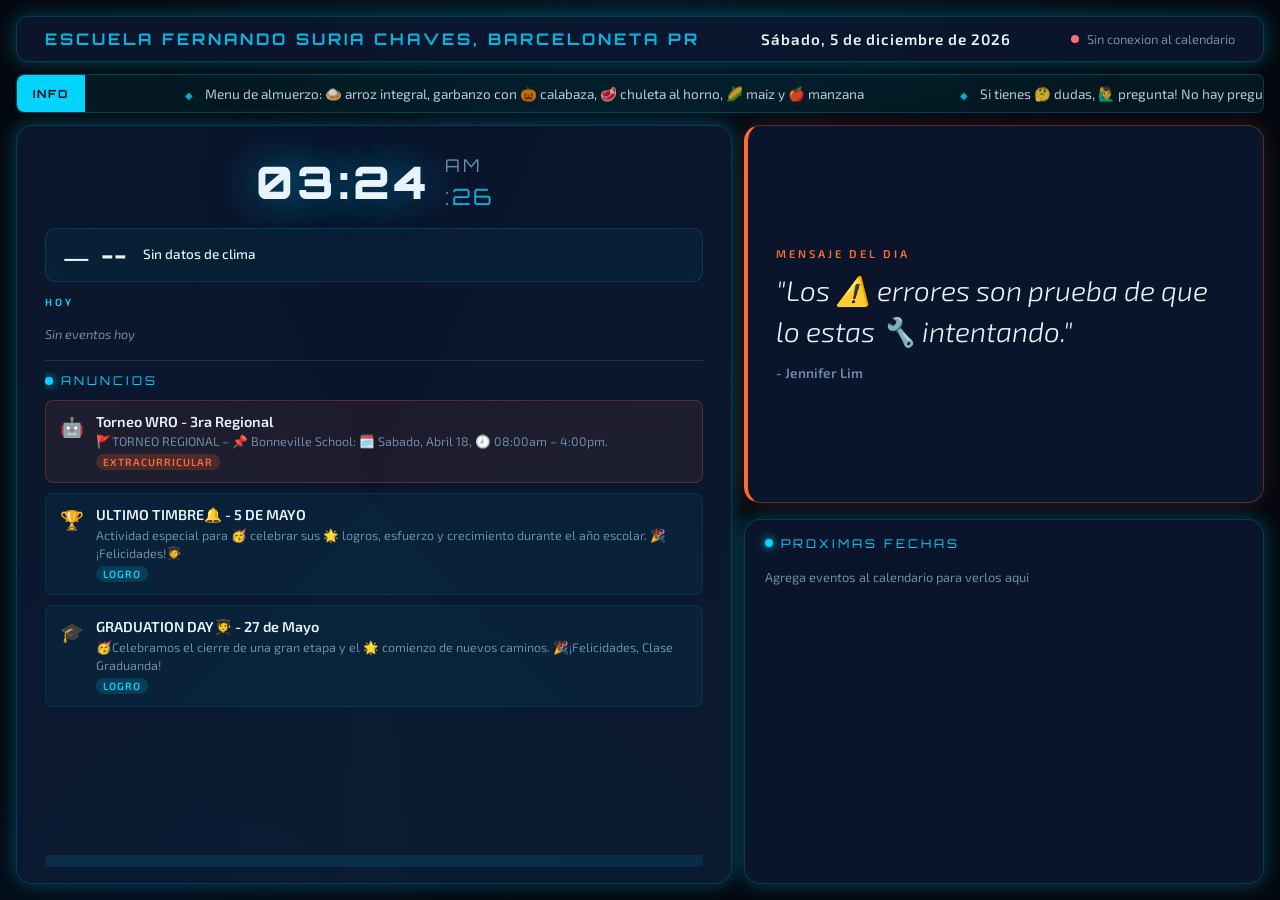
<file: dashboard/index.html>
<!DOCTYPE html>
<html lang="es">
<head>
  <meta charset="UTF-8">
  <meta name="viewport" content="width=device-width, initial-scale=1.0">
  <title>Dashboard - Salon</title>
  <link href="https://fonts.googleapis.com/css2?family=Orbitron:wght@400;700;900&family=Exo+2:wght@300;400;600&display=swap" rel="stylesheet">
  <link rel="stylesheet" href="style.css">
</head>
<body>
<div class="layout">

  <!-- BARRA SUPERIOR -->
  <div class="top-bar">
    <div class="school-name" id="schoolName">Cargando...</div>
    <div class="date-display"><span id="fullDate">-</span></div>
    <div class="cal-status">
      <div class="cal-dot" id="calDot"></div>
      <span id="calStatusText">Cargando calendario...</span>
    </div>
  </div>

  <!-- TICKER (entre barra superior y contenido) -->
  <div class="ticker-bar">
    <div class="ticker-label">INFO</div>
    <div class="ticker-content" id="tickerContent"></div>
  </div>

  <!-- RELOJ -->
  <div class="clock-panel">
    <div class="clock-main">
      <div class="clock-time" id="clockTime">00:00</div>
      <div class="clock-side">
        <div class="clock-period"  id="clockPeriod">AM</div>
        <div class="clock-seconds" id="clockSec">:00</div>
      </div>
    </div>
    <!-- CLIMA -->
    <div class="weather-strip" id="weatherStrip">
      <div class="weather-main">
        <span class="weather-icon" id="weatherIcon">—</span>
        <span class="weather-temp" id="weatherTemp">--</span>
      </div>
      <div class="weather-detail">
        <span class="weather-desc"  id="weatherDesc">Cargando clima...</span>
        <span class="weather-meta"  id="weatherMeta"></span>
      </div>
    </div>

    <div class="today-strip">
      <div class="today-label">Hoy</div>
      <div id="todayEvents"><div class="no-events">Cargando...</div></div>
    </div>
    <!-- ANUNCIOS dentro del panel del reloj -->
    <div class="announcements-panel">
      <div class="panel-title">Anuncios</div>
      <div class="announcements-list" id="announcementsList"></div>
      <div class="progress-bar">
        <div class="progress-fill" id="annProgress" style="width:0%"></div>
      </div>
    </div>
  </div>

  <!-- SIDEBAR DERECHA -->
  <div class="sidebar">

    <!-- Mensaje positivo del dia -->
    <div class="message-panel">
      <div class="message-label">Mensaje del dia</div>
      <div id="quoteContainer" class="quote-fade">
        <div class="message-text"   id="quoteText"></div>
        <div class="message-author" id="quoteAuthor"></div>
      </div>
    </div>

    <!-- Proximas fechas con countdown -->
    <div class="countdown-panel">
      <div class="panel-title">Proximas fechas</div>
      <div class="countdown-items" id="countdownList"></div>
    </div>

  </div>

</div>

<!-- config.js primero, luego app.js -->
<script src="config.js"></script>
<script src="app.js"></script>
</body>
</html>
</file>
<file: dashboard/style.css>
/* =============================================================
   STYLE.CSS — ESTILOS DEL DASHBOARD
   Para cambiar colores edita las variables en :root
   ============================================================= */

/* RESET */
*, *::before, *::after { box-sizing: border-box; margin: 0; padding: 0; }

/* ---------------------------------------------------------------
   VARIABLES DE COLOR
   Cambia estos valores para modificar el tema completo:
   --bg       : fondo principal
   --panel    : fondo de cada tarjeta
   --accent   : azul cyan (bordes, titulos, reloj)
   --accent2  : naranja (panel de mensaje)
   --text     : texto principal
   --muted    : texto secundario
   --border   : color de bordes
   --glow     : sombra de brillo azul
--------------------------------------------------------------- */
:root {
  --bg:      #05080f;
  --panel:   rgba(12, 24, 49, 0.85);
  --accent:  #00d4ff;
  --accent2: #ff6b35;
  --gold:    #ffd700;
  --text:    #e8f4fd;
  --muted:   #6b8caa;
  --border:  rgba(0, 212, 255, 0.2);
  --glow:    0 0 20px rgba(0, 212, 255, 0.3);
}

/* Pantalla completa sin scroll */
html, body {
  width: 100%; height: 100%;
  background: var(--bg);
  color: var(--text);
  font-family: 'Exo 2', sans-serif;
  overflow: hidden;
}

/* Puntos decorativos tipo estrellas en el fondo */
body::before {
  content: ''; position: fixed; inset: 0;
  background-image:
    radial-gradient(1px 1px at 10% 15%, rgba(0,212,255,.4) 0%, transparent 100%),
    radial-gradient(1px 1px at 25% 60%, rgba(255,255,255,.3) 0%, transparent 100%),
    radial-gradient(1px 1px at 45% 30%, rgba(0,212,255,.2) 0%, transparent 100%),
    radial-gradient(1px 1px at 70% 80%, rgba(255,255,255,.25) 0%, transparent 100%),
    radial-gradient(1px 1px at 85% 20%, rgba(0,212,255,.3) 0%, transparent 100%),
    radial-gradient(2px 2px at 15% 85%, rgba(0,212,255,.15) 0%, transparent 100%),
    radial-gradient(1px 1px at 60% 10%, rgba(255,255,255,.3) 0%, transparent 100%);
  pointer-events: none; z-index: 0;
}

/* Gradientes de atmosfera */
body::after {
  content: ''; position: fixed; inset: 0;
  background:
    radial-gradient(ellipse 80% 50% at 50% -10%, rgba(0,60,90,.4) 0%, transparent 60%),
    radial-gradient(ellipse 60% 40% at 10% 100%, rgba(0,30,60,.3) 0%, transparent 50%);
  pointer-events: none; z-index: 0;
}

/* ---------------------------------------------------------------
   LAYOUT PRINCIPAL
   Zonas del grid:
     topbar   - barra superior ancho completo
     clock    - reloj grande izquierda
     sidebar  - mensaje + fechas derecha
     announce - anuncios ancho completo
     ticker   - barra inferior ancho completo

   Para cambiar el ancho del sidebar modifica "520px"
   Para cambiar la altura del reloj modifica "1fr"
--------------------------------------------------------------- */
.layout {
  position: relative; z-index: 1;
  display: grid;
  grid-template-rows: auto auto 1fr;
  grid-template-columns: 1fr 520px;
  grid-template-areas:
    "topbar  topbar"
    "ticker  ticker"
    "clock   sidebar";
  gap: 12px;
  height: 100vh;
  padding: 16px;
}

/* BARRA SUPERIOR */
.top-bar {
  grid-area: topbar;
  display: flex; align-items: center; justify-content: space-between;
  background: var(--panel);
  border: 1px solid var(--border);
  border-radius: 12px;
  padding: 12px 28px;
  backdrop-filter: blur(12px);
  box-shadow: var(--glow);
}

.school-name {
  font-family: 'Orbitron', monospace;
  font-size: 1rem; font-weight: 700;
  color: var(--accent);
  letter-spacing: 3px;
  text-transform: uppercase;
  opacity: .85;
}

.date-display { font-size: .95rem; color: var(--muted); letter-spacing: 1px; text-align: center; }
.date-display span { color: var(--text); font-weight: 600; }

.cal-status { display: flex; align-items: center; gap: 8px; font-size: .8rem; color: var(--muted); }
.cal-dot { width: 8px; height: 8px; border-radius: 50%; background: var(--muted); flex-shrink: 0; }
.cal-dot.ok  { background: #4ade80; box-shadow: 0 0 8px #4ade80; animation: pulse 2s infinite; }
.cal-dot.err { background: #f87171; }

@keyframes pulse {
  0%, 100% { opacity: 1; transform: scale(1); }
  50%       { opacity: .5; transform: scale(.8); }
}

/* PANEL DEL RELOJ */
.clock-panel {
  grid-area: clock;
  display: flex; flex-direction: column;
  background: var(--panel);
  border: 1px solid var(--border);
  border-radius: 16px;
  padding: 16px 28px;
  backdrop-filter: blur(16px);
  box-shadow: var(--glow);
  position: relative; overflow: hidden;
  min-height: 0;
}

/* Efecto de rotacion decorativo */
.clock-panel::before {
  content: ''; position: absolute; top: -50%; left: -50%; width: 200%; height: 200%;
  background: conic-gradient(from 0deg, transparent 0%, rgba(0,212,255,.03) 50%, transparent 100%);
  animation: rotateBg 20s linear infinite;
}
@keyframes rotateBg { to { transform: rotate(360deg); } }

/* Fila horizontal: numeros + (AM/PM y segundos al lado) */
.clock-main { display: flex; align-items: center; justify-content: center; gap: 14px; position: relative; z-index: 1; padding: 12px 0; }
.clock-side  { display: flex; flex-direction: column; gap: 6px; justify-content: center; }

/* Tamano del reloj — edita el tercer valor de clamp para cambiar el maximo */
.clock-time {
  font-family: 'Orbitron', monospace;
  font-size: clamp(1.8rem, 3.8vw, 2.8rem);
  font-weight: 900; color: var(--text);
  letter-spacing: 4px; line-height: 1;
  text-shadow: 0 0 40px rgba(0,212,255,.5), 0 0 80px rgba(0,212,255,.2);
}

.clock-seconds {
  font-family: 'Orbitron', monospace;
  font-size: clamp(.9rem, 1.8vw, 1.4rem);
  color: var(--accent); letter-spacing: 2px; opacity: .85;
}

.clock-period {
  font-family: 'Orbitron', monospace;
  font-size: clamp(.85rem, 1.4vw, 1.1rem);
  color: var(--muted); letter-spacing: 3px;
}

/* WIDGET DE CLIMA */
.weather-strip {
  display: flex; align-items: center; gap: 16px;
  padding: 10px 16px;
  margin: 6px 0;
  background: rgba(0, 212, 255, 0.05);
  border: 1px solid rgba(0, 212, 255, 0.15);
  border-radius: 10px;
  position: relative; z-index: 1;
}
.weather-main  { display: flex; align-items: center; gap: 10px; }
.weather-icon  { font-size: 2rem; line-height: 1; }
.weather-temp  { font-family: 'Orbitron', monospace; font-size: 1.5rem; font-weight: 700; color: var(--text); letter-spacing: 1px; }
.weather-detail { display: flex; flex-direction: column; gap: 3px; }
.weather-desc  { font-size: .85rem; color: var(--text); font-weight: 500; }
.weather-meta  { font-size: .75rem; color: var(--muted); }

/* Eventos de hoy debajo del reloj */
.today-strip {
  margin-top: 8px; width: 100%;
  position: relative; z-index: 1;
  display: flex; flex-direction: column; gap: 8px;
  max-height: 160px; overflow: hidden;
}
.today-label { font-size: .65rem; letter-spacing: 3px; text-transform: uppercase; color: var(--accent); margin-bottom: 4px; font-weight: 600; }
.today-event { display: flex; align-items: center; gap: 10px; padding: 8px 12px; background: rgba(0,212,255,.06); border-radius: 8px; border: 1px solid rgba(0,212,255,.12); }
.today-time  { font-family: 'Orbitron', monospace; font-size: .7rem; color: var(--accent); min-width: 72px; }
.today-name  { font-size: .82rem; color: var(--text); }
.no-events   { font-size: .8rem; color: var(--muted); font-style: italic; padding: 6px 0; }

/* SIDEBAR DERECHA */
.sidebar { grid-area: sidebar; display: flex; flex-direction: column; gap: 16px; }

/* Panel del mensaje positivo */
.message-panel {
  background: var(--panel);
  border: 1px solid rgba(255,107,53,.3);
  border-left: 4px solid var(--accent2);
  border-radius: 16px; padding: 22px 28px;
  backdrop-filter: blur(16px);
  display: flex; flex-direction: column; justify-content: center;
  box-shadow: 0 0 20px rgba(255,107,53,.15);
  flex: 1; min-height: 0; max-height: 55%;
  overflow: hidden;
}
.message-label { font-size: .7rem; letter-spacing: 3px; text-transform: uppercase; color: var(--accent2); margin-bottom: 10px; font-weight: 600; }

/* Tamano del mensaje — edita el tercer valor de clamp */
.message-text { font-size: clamp(1.2rem, 2.2vw, 2rem); line-height: 1.45; color: var(--text); font-weight: 300; font-style: italic; }
.message-author { margin-top: 12px; font-size: .85rem; color: var(--muted); font-weight: 600; }

.quote-fade { animation: fadeInUp .8s ease; }
@keyframes fadeInUp {
  from { opacity: 0; transform: translateY(10px); }
  to   { opacity: 1; transform: translateY(0); }
}

/* Panel de proximas fechas */
.countdown-panel {
  background: var(--panel);
  border: 1px solid var(--border);
  border-radius: 16px; padding: 16px 20px;
  backdrop-filter: blur(16px);
  box-shadow: var(--glow);
  flex: 1; min-height: 0;
  display: flex; flex-direction: column;
}
.countdown-panel .countdown-items {
  flex: 1; min-height: 0;
}

.panel-title { font-family: 'Orbitron', monospace; font-size: .75rem; letter-spacing: 3px; text-transform: uppercase; color: var(--accent); margin-bottom: 12px; display: flex; align-items: center; gap: 8px; }
.panel-title::before { content: ''; width: 8px; height: 8px; border-radius: 50%; background: var(--accent); box-shadow: 0 0 8px var(--accent); animation: pulse 2s ease-in-out infinite; }

.countdown-items { display: flex; flex-direction: column; gap: 8px; max-height: 220px; overflow-y: auto; padding-right: 4px; }
.countdown-items::-webkit-scrollbar { width: 4px; }
.countdown-items::-webkit-scrollbar-track { background: transparent; }
.countdown-items::-webkit-scrollbar-thumb { background: var(--border); border-radius: 4px; }
.countdown-item  { display: flex; align-items: center; justify-content: space-between; padding: 9px 12px; background: rgba(74,222,128,.05); border-radius: 8px; border: 1px solid rgba(74,222,128,.2); }
.countdown-name  { font-size: 1.1rem; color: var(--text); font-weight: 500; flex: 1; margin-right: 8px; }
.countdown-days  { font-family: 'Orbitron', monospace; font-size: 1.3rem; font-weight: 700; color: #4ade80; white-space: nowrap; }
.countdown-days span { font-size: .6rem; color: var(--muted); margin-left: 3px; }

/* PANEL DE ANUNCIOS — ahora vive dentro del clock-panel */
.announcements-panel {
  flex: 1; min-height: 0;
  border-top: 1px solid var(--border);
  margin-top: 12px;
  padding-top: 12px;
  display: flex; flex-direction: column; overflow: hidden;
  position: relative; z-index: 1;
}

.announcements-list { display: flex; flex-direction: column; gap: 10px; overflow: hidden; flex: 1; }

/* Colores de anuncios: azul=normal, naranja=urgente, verde=calendario */
.announcement-item           { display: flex; gap: 12px; padding: 12px 14px; background: rgba(0,212,255,.05); border-radius: 8px; border: 1px solid rgba(0,212,255,.1); }
.announcement-item.highlight { background: rgba(255,107,53,.08); border-color: rgba(255,107,53,.25); }
.announcement-item.cal-event { background: rgba(74,222,128,.05); border-color: rgba(74,222,128,.2); }

.ann-icon  { font-size: 1.2rem; flex-shrink: 0; margin-top: 2px; }
.ann-title { font-weight: 600; font-size: .9rem; color: var(--text); margin-bottom: 3px; }
.ann-desc  { font-size: .78rem; color: var(--muted); line-height: 1.4; }
.ann-tag        { display: inline-block; font-size: .65rem; padding: 2px 7px; border-radius: 20px; background: rgba(0,212,255,.15); color: var(--accent); letter-spacing: 1px; text-transform: uppercase; margin-top: 4px; font-weight: 600; }
.ann-tag.urgent { background: rgba(255,107,53,.2); color: var(--accent2); }
.ann-tag.cal    { background: rgba(74,222,128,.15); color: #4ade80; }

/* Barra de progreso de rotacion de anuncios */
.progress-bar  { height: 2px; background: rgba(0,212,255,.1); border-radius: 2px; margin-top: auto; padding-top: 12px; }
.progress-fill { height: 100%; background: var(--accent); border-radius: 2px; transition: width .1s linear; box-shadow: 0 0 8px var(--accent); }

/* TICKER INFERIOR
   Para cambiar velocidad edita "40s" en la animacion ticker */
.ticker-bar {
  grid-area: ticker;
  background: rgba(0,212,255,.08); border: 1px solid var(--border);
  border-radius: 8px; padding: 10px 0;
  overflow: hidden; position: relative;
}
.ticker-label {
  position: absolute; left: 0; top: 0; bottom: 0; padding: 10px 16px;
  background: var(--accent); color: var(--bg);
  font-family: 'Orbitron', monospace; font-size: .7rem; font-weight: 700; letter-spacing: 2px;
  display: flex; align-items: center; z-index: 2; border-radius: 7px 0 0 7px;
}
.ticker-content { display: flex; animation: ticker 40s linear infinite; padding-left: 120px; white-space: nowrap; }
@keyframes ticker {
  0%   { transform: translateX(0); }
  100% { transform: translateX(-50%); }
}
.ticker-item { font-size: .85rem; color: var(--text); padding: 0 48px; opacity: .8; }
.ticker-item::before { content: '\25C6'; color: var(--accent); margin-right: 12px; font-size: .6rem; }
</file>
